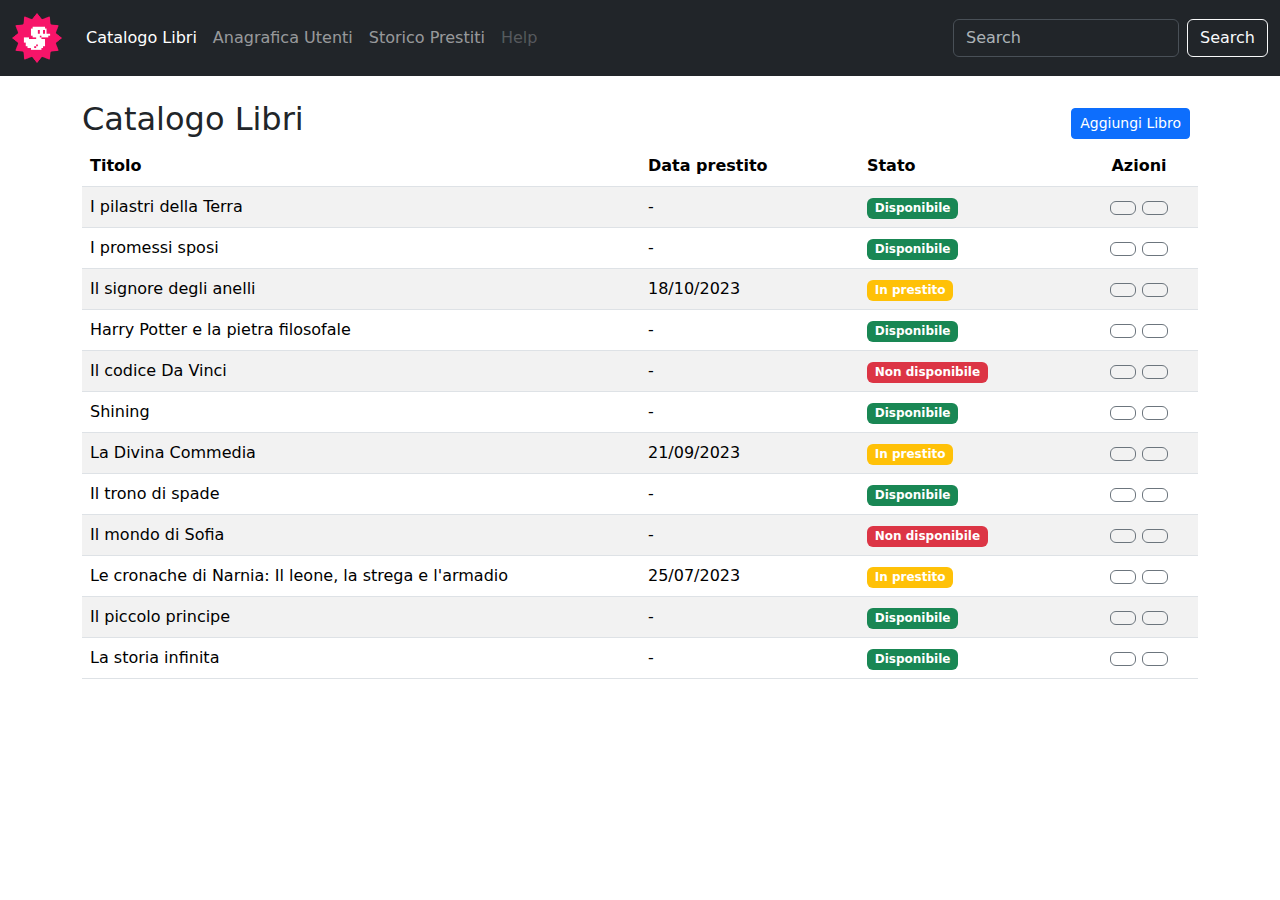
<file: index.html>
<!DOCTYPE html>
<html lang="en">
<head>
    <meta charset="UTF-8">
    <meta name="viewport" content="width=device-width, initial-scale=1.0">
    <title>Bootstrap Dashboard</title>

    <!-- Bootstrap  -->
    <link href="https://cdn.jsdelivr.net/npm/bootstrap@5.3.3/dist/css/bootstrap.min.css" rel="stylesheet" integrity="sha384-QWTKZyjpPEjISv5WaRU9OFeRpok6YctnYmDr5pNlyT2bRjXh0JMhjY6hW+ALEwIH" crossorigin="anonymous">

    <!-- fontawesome  -->
    <link rel="stylesheet" href="https://cdnjs.cloudflare.com/ajax/libs/font-awesome/6.6.0/css/all.min.css"
    integrity="sha512-Kc323vGBEqzTmouAECnVceyQqyqdsSiqLQISBL29aUW4U/M7pSPA/gEUZQqv1cwx4OnYxTxve5UMg5GT6L4JJg=="
    crossorigin="anonymous" referrerpolicy="no-referrer"/>

    <!-- Custom styles  -->
    <link rel="stylesheet" href="./css/style.css">
</head>
<body>  
    <!-- Navbar  -->
    <section>
        <nav class="navbar navbar-expand-lg bg-dark" data-bs-theme="dark">
            <div class="container-fluid">
              <a class="navbar-brand" href="#">
                <img src="./img/duck.png" alt="">
              </a>
              <button class="navbar-toggler" type="button" data-bs-toggle="collapse" data-bs-target="#navbarSupportedContent" aria-controls="navbarSupportedContent" aria-expanded="false" aria-label="Toggle navigation">
                <span class="navbar-toggler-icon"></span>
              </button>
              <div class="collapse navbar-collapse" id="navbarSupportedContent">
                <ul class="navbar-nav me-auto mb-2 mb-lg-0">
                  <li class="nav-item">
                    <a class="nav-link active" aria-current="page" href="#">Catalogo Libri</a>
                  </li>
                  <li class="nav-item">
                    <a class="nav-link" href="#">Anagrafica Utenti</a>
                  </li>
                  <li class="nav-item">
                    <a class="nav-link" href="#">Storico Prestiti</a>
                  </li>
                  <li class="nav-item">
                    <a class="nav-link disabled" aria-disabled="true">Help</a>
                  </li>
                </ul>
                <form class="d-flex" role="search">
                  <input class="form-control me-2" type="search" placeholder="Search" aria-label="Search">
                  <button class="btn btn-outline-light" type="submit">Search</button>
                </form>
              </div>
            </div>
          </nav> 
        </section>
        <!-- /Navbar  --> 

        <!-- Table  -->
        <main class="container mt-4">
            <div class="d-flex justify-content-between align-items-center">
                <h2>Catalogo Libri</h2>
                <a href="./new-book.html" class="btn btn-primary btn-sm me-md-2" type="submit">Aggiungi Libro</a>
            </div>

                <table class="table table-striped table-hover ">

                    <thead>
                        <tr>
                            <th scope="col">Titolo</th>
                            <th scope="col" class="d-none d-md-table-cell">Data prestito</th>
                            <th scope="col">Stato</th>
                            <th scope="col" class="text-center">Azioni</th>
                        </tr>
                    </thead>
                    <tbody>
                        <tr>

                            <td class="w-50">I pilastri della Terra</td>
                            <td class="d-none d-md-table-cell w-10">-</td>
                            <td> <span class="badge text-bg-success w-20">Disponibile</span></td>
                            <td class="w-20 text-center">
                                <button type="button" class="btn btn-outline-secondary"><i
                                        class="fa-solid fa-pencil"></i></button>
                                <button type="button" class="btn btn-outline-secondary"><i
                                        class="fa-solid fa-trash"></i></button>
                            </td>
                        </tr>


                        <tr>

                            <td>I promessi sposi</td>
                            <td class="d-none d-md-table-cell">-</td>
                            <td> <span class="badge text-bg-success">Disponibile</span></td>
                            <td class="text-center"> <button type="button" class="btn btn-outline-secondary"><i
                                        class="fa-solid fa-pencil"></i></button>
                                <button type="button" class="btn btn-outline-secondary"><i
                                        class="fa-solid fa-trash"></i></button>
                            </td>
                        </tr>
                        <tr>

                            <td>Il signore degli anelli</td>
                            <td class="d-none d-md-table-cell">18/10/2023</td>
                            <td> <span class="badge text-bg-warning text-white">In prestito</span></td>
                            <td class="text-center"><button type="button" class="btn btn-outline-secondary"><i
                                        class="fa-solid fa-pencil"></i></button>
                                <button type="button" class="btn btn-outline-secondary"><i
                                        class="fa-solid fa-trash"></i></button>
                            </td>
                        </tr>
                        <tr>

                            <td>Harry Potter e la pietra filosofale</td>
                            <td class="d-none d-md-table-cell">-</td>
                            <td> <span class="badge text-bg-success">Disponibile</span></td>
                            <td class="text-center"><button type="button" class="btn btn-outline-secondary"><i
                                        class="fa-solid fa-pencil"></i></button>
                                <button type="button" class="btn btn-outline-secondary"><i
                                        class="fa-solid fa-trash"></i></button>
                            </td>
                        </tr>
                        <tr>

                            <td>Il codice Da Vinci</td>
                            <td class="d-none d-md-table-cell">-</td>
                            <td> <span class="badge text-bg-danger">Non disponibile</span></td>
                            <td class="text-center"><button type="button" class="btn btn-outline-secondary"><i
                                        class="fa-solid fa-pencil"></i></button>
                                <button type="button" class="btn btn-outline-secondary"><i
                                        class="fa-solid fa-trash"></i></button>
                            </td>
                        </tr>
                        <tr>

                            <td>Shining</td>
                            <td class="d-none d-md-table-cell">-</td>
                            <td> <span class="badge text-bg-success">Disponibile</span></td>
                            <td class="text-center"><button type="button" class="btn btn-outline-secondary"><i
                                        class="fa-solid fa-pencil"></i></button>
                                <button type="button" class="btn btn-outline-secondary"><i
                                        class="fa-solid fa-trash"></i></button>
                            </td>
                        </tr>
                        <tr>

                            <td>La Divina Commedia</td>
                            <td class="d-none d-md-table-cell">21/09/2023</td>
                            <td> <span class="badge text-bg-warning text-white">In prestito</span></td>
                            <td class="text-center"><button type="button" class="btn btn-outline-secondary"><i
                                        class="fa-solid fa-pencil"></i></button>
                                <button type="button" class="btn btn-outline-secondary"><i
                                        class="fa-solid fa-trash"></i></button>
                            </td>
                        </tr>
                        <tr>

                            <td>Il trono di spade</td>
                            <td class="d-none d-md-table-cell">-</td>
                            <td> <span class="badge text-bg-success">Disponibile</span></td>
                            <td class="text-center"><button type="button" class="btn btn-outline-secondary"><i
                                        class="fa-solid fa-pencil"></i></button>
                                <button type="button" class="btn btn-outline-secondary"><i
                                        class="fa-solid fa-trash"></i></button>
                            </td>
                        </tr>
                        <tr>

                            <td>Il mondo di Sofia</td>
                            <td class="d-none d-md-table-cell">-</td>
                            <td> <span class="badge text-bg-danger">Non disponibile</span></td>
                            <td class="text-center"><button type="button" class="btn btn-outline-secondary"><i
                                        class="fa-solid fa-pencil"></i></button>
                                <button type="button" class="btn btn-outline-secondary"><i
                                        class="fa-solid fa-trash"></i></button>
                            </td>
                        </tr>

                        <tr>

                            <td>Le cronache di Narnia: Il leone, la strega e l'armadio</td>
                            <td class="d-none d-md-table-cell">25/07/2023</td>
                            <td> <span class="badge text-bg-warning text-white">In prestito</span></td>
                            <td class="text-center"> <button type="button" class="btn btn-outline-secondary"><i
                                        class="fa-solid fa-pencil"></i></button>
                                <button type="button" class="btn btn-outline-secondary"><i
                                        class="fa-solid fa-trash"></i></button>
                            </td>
                        </tr>
                        <tr>

                            <td>Il piccolo principe</td>
                            <td class="d-none d-md-table-cell">-</td>
                            <td> <span class="badge text-bg-success">Disponibile</span></td>
                            <td class="text-center"><button type="button" class="btn btn-outline-secondary"><i
                                        class="fa-solid fa-pencil"></i></button>
                                <button type="button" class="btn btn-outline-secondary"><i
                                        class="fa-solid fa-trash"></i></button>
                            </td>
                        </tr>
                        <tr>

                            <td>La storia infinita</td>
                            <td class="d-none d-md-table-cell">-</td>
                            <td> <span class="badge text-bg-success">Disponibile</span></td>
                            <td class="text-center"><button type="button" class="btn btn-outline-secondary"><i
                                        class="fa-solid fa-pencil"></i></button>
                                <button type="button" class="btn btn-outline-secondary"><i
                                        class="fa-solid fa-trash"></i></button>
                            </td>
                        </tr>
                    </tbody>
                </table>
            </div>

        



</body>
</html>
</file>
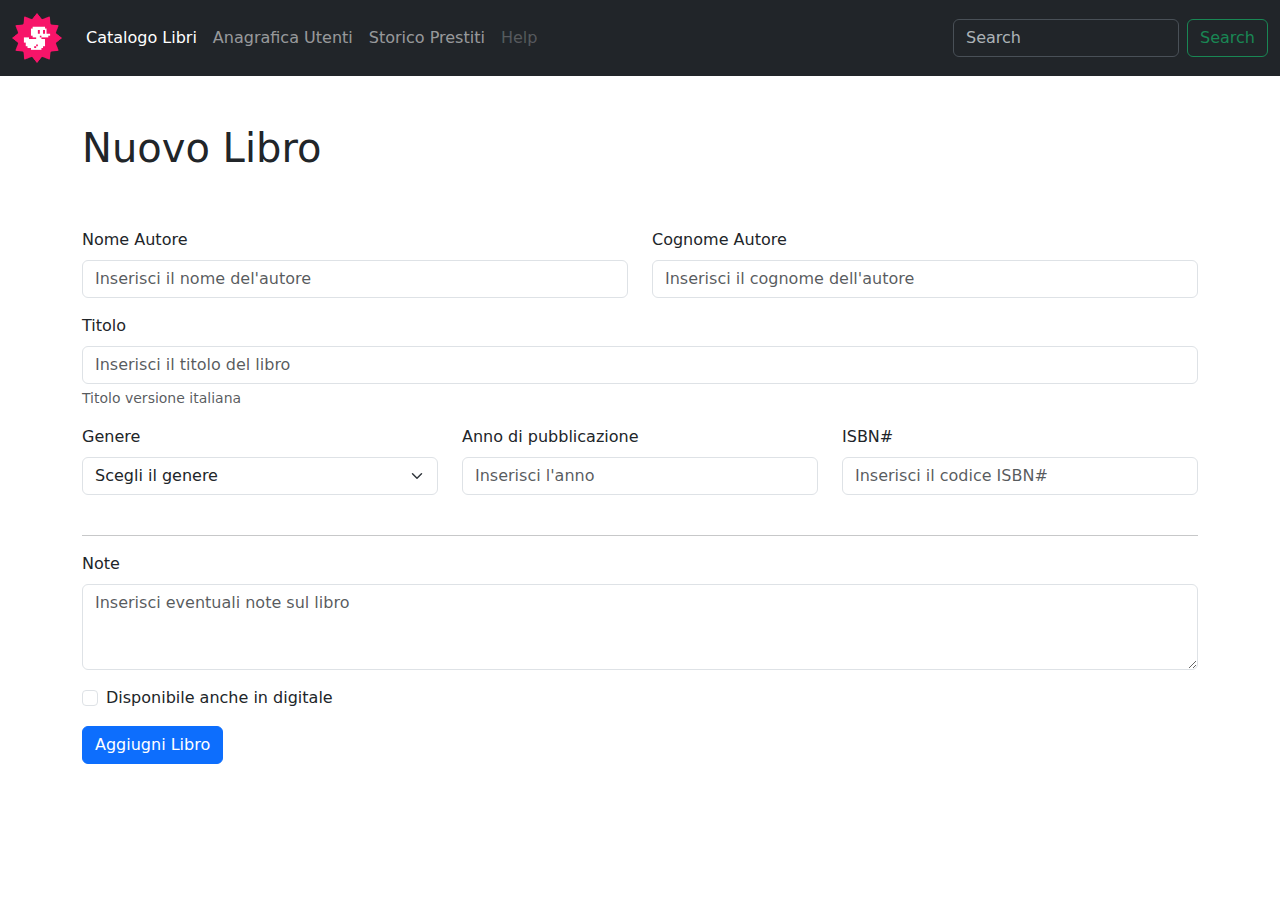
<file: new-book.html>
<!DOCTYPE html>
<html lang="en">
<head>
    <meta charset="UTF-8">
    <meta name="viewport" content="width=device-width, initial-scale=1.0">
    <title>New Book Dashboard</title>

     <!-- Bootstrap  -->
     <link href="https://cdn.jsdelivr.net/npm/bootstrap@5.3.3/dist/css/bootstrap.min.css" rel="stylesheet" integrity="sha384-QWTKZyjpPEjISv5WaRU9OFeRpok6YctnYmDr5pNlyT2bRjXh0JMhjY6hW+ALEwIH" crossorigin="anonymous">

     <!-- fontawesome  -->
     <link rel="stylesheet" href="https://cdnjs.cloudflare.com/ajax/libs/font-awesome/6.6.0/css/all.min.css"
     integrity="sha512-Kc323vGBEqzTmouAECnVceyQqyqdsSiqLQISBL29aUW4U/M7pSPA/gEUZQqv1cwx4OnYxTxve5UMg5GT6L4JJg=="
     crossorigin="anonymous" referrerpolicy="no-referrer"/>
 
     <!-- Custom styles  -->
     <link rel="stylesheet" href="./css/style.css">

</head>
<body>
    <header>
        <!-- Navbar  -->
        <nav class="navbar navbar-expand-lg bg-dark" data-bs-theme="dark">
            <div class="container-fluid">
              <a class="navbar-brand" href="#">
                <img src="./img/duck.png" alt="">
              </a>
              <button class="navbar-toggler" type="button" data-bs-toggle="collapse" data-bs-target="#navbarSupportedContent" aria-controls="navbarSupportedContent" aria-expanded="false" aria-label="Toggle navigation">
                <span class="navbar-toggler-icon"></span>
              </button>
              <div class="collapse navbar-collapse" id="navbarSupportedContent">
                <ul class="navbar-nav me-auto mb-2 mb-lg-0">
                  <li class="nav-item">
                    <a class="nav-link active" aria-current="page" href="./index.html">Catalogo Libri</a>
                  </li>
                  <li class="nav-item">
                    <a class="nav-link" href="#">Anagrafica Utenti</a>
                  </li>
                  <li class="nav-item">
                    <a class="nav-link" href="#">Storico Prestiti</a>
                  </li>
                  <li class="nav-item">
                    <a class="nav-link disabled" aria-disabled="true">Help</a>
                  </li>
                </ul>
                <form class="d-flex" role="search">
                  <input class="form-control me-2" type="search" placeholder="Search" aria-label="Search">
                  <button class="btn btn-outline-success" type="submit">Search</button>
                </form>
              </div>
            </div>
          </nav> 
    </header>
    <!-- /Navbar  --> 

    <!-- Main  -->
       <main>
        <div class="container">
            <h1 class="pt-5 pb-5">Nuovo Libro</h1>

            <!-- Author Info -->
             <div class="row">
                    <div class="col">
                        <label for="" class="form-label">Nome Autore</label>
                        <input type="text" class="form-control" placeholder="Inserisci il nome del'autore" aria-label="Nome Autore">
                     </div>
                     <div class="col">
                        <label for="" class="form-label">Cognome Autore</label>
                        <input type="text" class="form-control" placeholder="Inserisci il cognome dell'autore" aria-label="Cognome Autore">
                    </div>
                    <div class="mt-3">
                        <label for="" class="form-label">Titolo</label>
                        <input type="text" class="form-control" placeholder="Inserisci il titolo del libro" aria-label="Titolo verson italiana">
                        <div id="emailHelp" class="form-text">Titolo versione italiana</div>
                      </div>
             </div>
             <!-- Author Info -->

             <!-- Book Info  -->
                <div class="row">
                    <div class="col-md-4 mt-3">
                        <label for="inputGenre" class="form-label">Genere</label>
                        <select id="inputGenre" class="form-select">
                           <option selected>Scegli il genere</option>
                           <option>...</option>
                        </select>
                    </div>
                     <div class="col-md-4 mt-3">
                        <label for="" class="form-label">Anno di pubblicazione</label>
                        <input type="text" class="form-control" placeholder="Inserisci l'anno" aria-label="Anno di pubblicazione">
                     </div>
                     <div class="col-md-4 mt-3">
                        <label for="" class="form-label">ISBN#</label>
                        <input type="text" class="form-control" placeholder="Inserisci il codice ISBN#" aria-label="ISBN#">
                     </div>
                </div>
             <!-- Book Info  -->

                <br>
                <hr>
        </div>
       </main>
    <!-- Main  -->

    <!-- Footer  -->
     <footer>
        <div class="container">
            <div class="mb-3">
                <label for="note" class="form-label">Note</label>
                        <textarea placeholder="Inserisci eventuali note sul libro" class="form-control" id="note" rows="3"></textarea>
            </div>

            <div class="mb-3 form-check">
                <input type="checkbox" class="form-check-input" id="exampleCheck1">
                <label class="form-check-label" for="exampleCheck1">Disponibile anche in digitale</label>
              </div>
              <button type="submit" class="btn btn-primary">Aggiugni Libro</button>
            </form>     
        </div>
     </footer>
    <!-- Footer  -->


</body>
</html>
</file>
<file: css/style.css>
img {
    max-width: 50px;
}

a {
    text-decoration: none;
    color: white;
}
</file>
